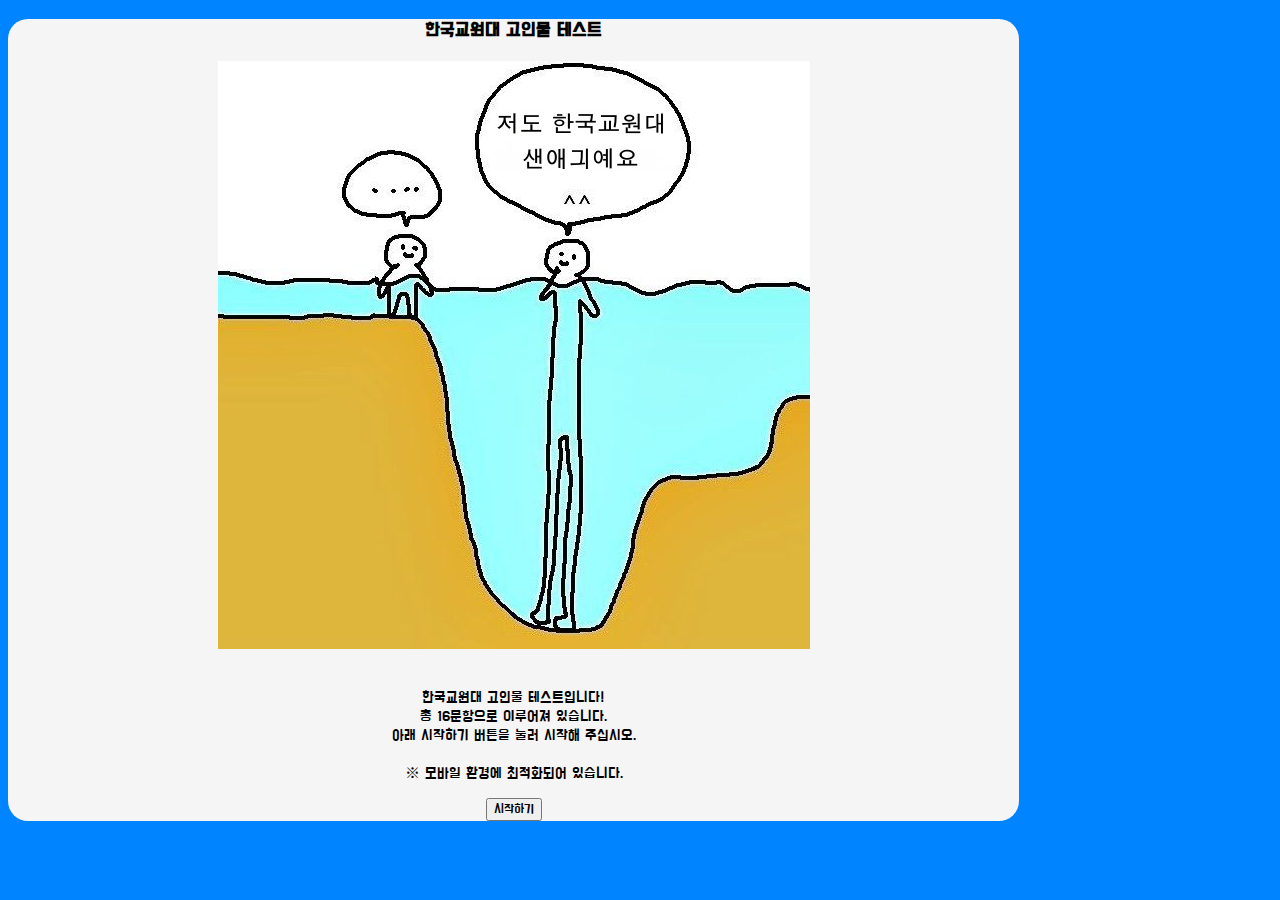
<file: index.html>
<!DOCTYPE html>
<html lang="ko" dir="Itr">
    <head>
        <meta charset="utf-8">
        <meta name="viewport" content="width=device-width, initial-scale=1">
        <meta name="author" content="seniorGroup">
        <meta name="keywords" content="한국교원대 고인물 테스트">
        <meta name="description" content="한국교원대 고인물 테스트">

        <!-- sns share-->
        <meta property = "og:url" content="https://knuetest.netlify.app" />
        <meta property = "og:title" content="한국교원대 고인물 테스트" />
        <meta property = "og:type" content="website" />
        <meta property = "og:image" content="../img/main.png" />
        <meta property = "og:description" content="앗! 고인물 테스트 컵라면보다 빠르다" />

        <!--favicon-->
        <link rel="shortcut icon" href="img/favicon.ico">
        <link rel="apple-touch-icon-precomposed" href="img/favicon.ico"/>

        <title>한국교원대 고인물 테스트</title>
        <link href="https://cdn.jsdelivr.net/npm/bootstrap@5.1.3/dist/css/bootstrap.min.css" rel="stylesheet" integrity="sha384-1BmE4kWBq78iYhFldvKuhfTAU6auU8tT94WrHftjDbrCEXSU1oBoqyl2QvZ6jIW3" crossorigin="anonymous">
        <link rel="preconnect" href="https://fonts.googleapis.com">
        <link rel="preconnect" href="https://fonts.gstatic.com" crossorigin>
        <link href="https://fonts.googleapis.com/css2?family=Do+Hyeon&display=swap" rel="stylesheet">
        <link rel="stylesheet" href="./css/default.css">
        <link rel="stylesheet" href="./css/main.css">
        <link rel="stylesheet" href="./css/qna.css">
        <link rel="stylesheet" href="./css/animation.css">
        <link rel="stylesheet" href="./css/result.css">
        <script src="https://developers.kakao.com/sdk/js/kakao.js"></script>
        <script>
            Kakao.init('72b50a4f527774d65988cca57b450624');
            Kakao.isInitialized()
        </script>
    </head>

    <body>
        <div class="container"> <!-- 12등분 -->
            <section id="main" class="mx-auto my-5 px-3 py-5">
                <h3 class="pt-5">한국교원대 고인물 테스트</h3>
                <div class="col-lg-6 col-md-8 col-sm-10 col-12 mx-auto"> <!-- 6등분 -->
                    <img src="./img/main.png" alt="mainImage" class="img-fluid">
                </div>
                <p>
                    <br>
                    한국교원대 고인물 테스트입니다!<br>
                    총 16문항으로 이루어져 있습니다.<br>
                    아래 시작하기 버튼을 눌러 시작해 주십시오.
                    <br><br>
                    ※ 모바일 환경에 최적화되어 있습니다.
                </p>
                <div class="d-grid gap-2">
                    <!--https://getbootstrap.kr/docs/5.1/components/buttons/-->
                    <button type="button" class="btn btn-primary mt-3 btn-lg" onclick="js:begin()">시작하기</button>
                </div>
            </section>
            <section id="qna">
                <div class="status mx-auto mt-2">
                    <div class="statusBar">
                    </div>
                </div>
                <div class="qBox my-3 py-3 mx-auto">
                </div>
                <div id="qnaImg" class="my-3 col-lg-6 col-md-8 col-sm-10 col-12 mx-auto">
                </div>
                <div class="answerBox">
                </div>
                <script type="text/javascript">
                    function moveHome(){
                      location.href = "./index.html";
                    }
                </script>
                <div class="d-grid gap-2">
                    <button type="button" class="btn btn-primary mt-3 btn-lg" onclick="js:moveHome()">테스트 다시하기</button>
                </div>
            </section>
            <section id="result" class="mx-auto my-5 py-5 px-3">
                <h1 class="pt-5">당신의 결과는?!?!?</h1>
                <div class="resultname">

                </div>
                <div id="resultImg" class="my-3 col-lg-6 col-md-8 col-sm-10 col-12 mx-auto">
                </div>
                <div class="resultDesc">

                </div>
                <div class="d-grid gap-2">
                    <button type="button" class="kakao btn btn-primary mt-3 btn-lg" onclick="js:setShare()">공유하기</button>
                </div>
                
                <script type="text/javascript">
                    function moveHome(){
                      location.href = "./index.html";
                    }
                </script>
                <div class="d-grid gap-2">
                    <button type="button" class="btn btn-primary mt-3 btn-lg" onclick="js:moveHome()">테스트 다시하기</button>
                </div>
                <div id="imgList" class="my-3 col-lg-6 col-md-8 col-sm-10 col-12 mx-auto">
                </div>
            </section>
            <script src="./js/data.js" charset="utf-8"></script>
            <script src="./js/start.js" charset="utf-8"></script>
            <script src="./js/share.js" charset="utf-8"></script>
        </div>
    </body>
</html>
</file>
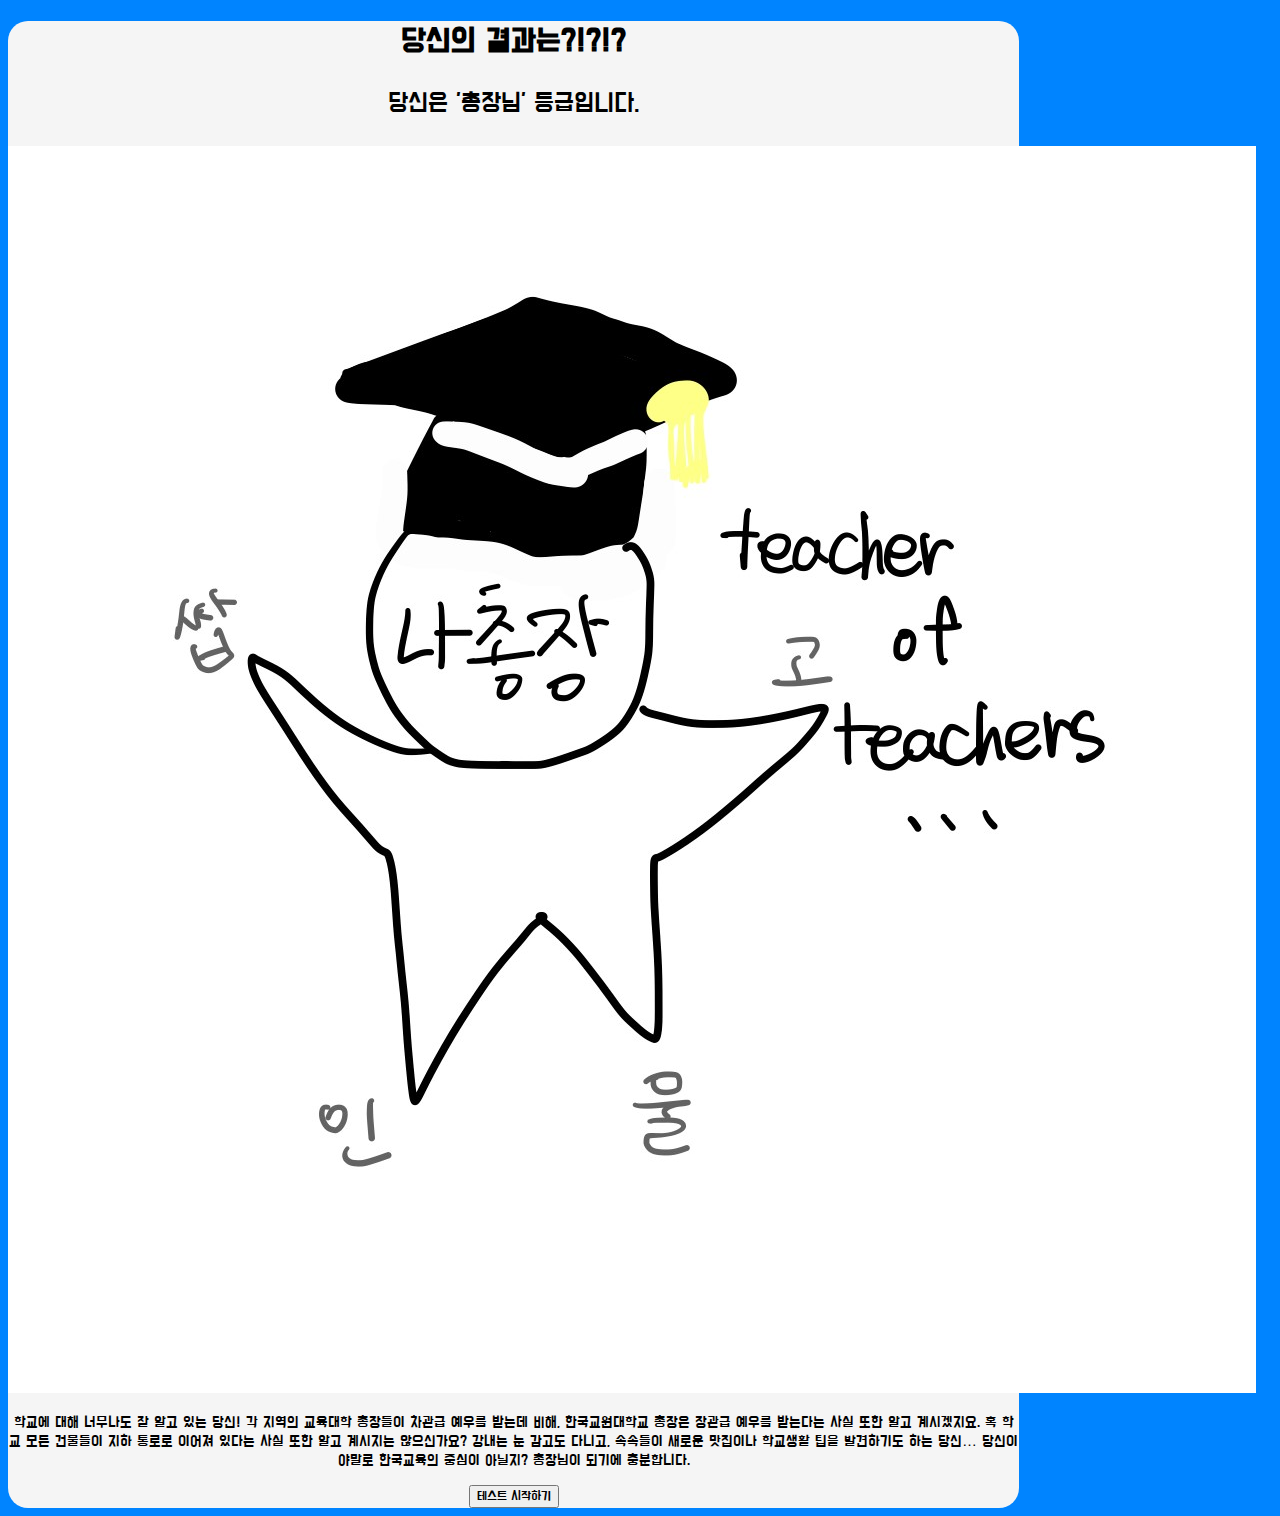
<file: page/result-0.html>
<!DOCTYPE html>
<html lang="ko" dir="Itr">
    <head>
        <meta charset="utf-8">
        <meta name="viewport" content="width=device-width, initial-scale=1">
        <meta name="author" content="seniorGroup">
        <meta name="keywords" content="한국교원대 고인물 테스트">
        <meta name="description" content="한국교원대 고인물 테스트">

        <!-- sns share-->
        <meta property = "og:url" content="https://knuetest.netlify.app" />
        <meta property = "og:title" content="한국교원대 고인물 테스트" />
        <meta property = "og:type" content="website" />
        <meta property = "og:image" content="../img/main.png" />
        <meta property = "og:description" content="앗! 고인물 테스트 컵라면보다 빠르다" />

        <!--favicon-->
        <link rel="shortcut icon" href="../img/favicon.ico">
        <link rel="apple-touch-icon-precomposed" href="../img/favicon.ico"/>

        <title>한국교원대 고인물 테스트</title>
        <link href="https://cdn.jsdelivr.net/npm/bootstrap@5.1.3/dist/css/bootstrap.min.css" rel="stylesheet" integrity="sha384-1BmE4kWBq78iYhFldvKuhfTAU6auU8tT94WrHftjDbrCEXSU1oBoqyl2QvZ6jIW3" crossorigin="anonymous">
        <link rel="preconnect" href="https://fonts.googleapis.com">
        <link rel="preconnect" href="https://fonts.gstatic.com" crossorigin>
        <link href="https://fonts.googleapis.com/css2?family=Do+Hyeon&display=swap" rel="stylesheet">
        <link rel="stylesheet" href="../css/default.css">
        <link rel="stylesheet" href="../css/result.css">
    </head>
    <body>
        <section id="shareResult" class="mx-auto my-5 py-5 px-3">
            <h1 class="pt-5">당신의 결과는?!?!?</h1>
            <div class="resultname">
                <p>당신은 '총장님' 등급입니다.</p>
            </div>
            <div id="resultImg" class="my-3 col-lg-6 col-md-8 col-sm-10 col-12 mx-auto">
                <img src="../img/image-0.jpg" alt="0" class="img-fluid">
            </div>
            <div class="resultDesc">
                <p>학교에 대해 너무나도 잘 알고 있는 당신!
                    각 지역의 교육대학 총장들이 차관급 예우를 받는데 비해,
                    한국교원대학교 총장은 장관급 예우를 받는다는 사실 또한 알고 계시겠지요.
                    혹 학교 모든 건물들이 지하 통로로 이어져 있다는 사실 또한 알고 계시지는 않으신가요? 강내는 눈 감고도 다니고,
                    속속들이 새로운 맛집이나 학교생활 팁을 발견하기도 하는 당신… 당신이야말로 한국교육의 중심이 아닐지? 총장님이 되기에 충분합니다. 
                </p>
            </div>
            <script type="text/javascript">
                function moveHome(){
                  location.href = "/index.html";
                }
            </script>
            <div class="d-grid gap-2">
                <button type="button" class="btn btn-primary mt-3 btn-lg" onclick="js:moveHome()">테스트 시작하기</button>
            </div>
        </section>
    </body>
</html>
</file>
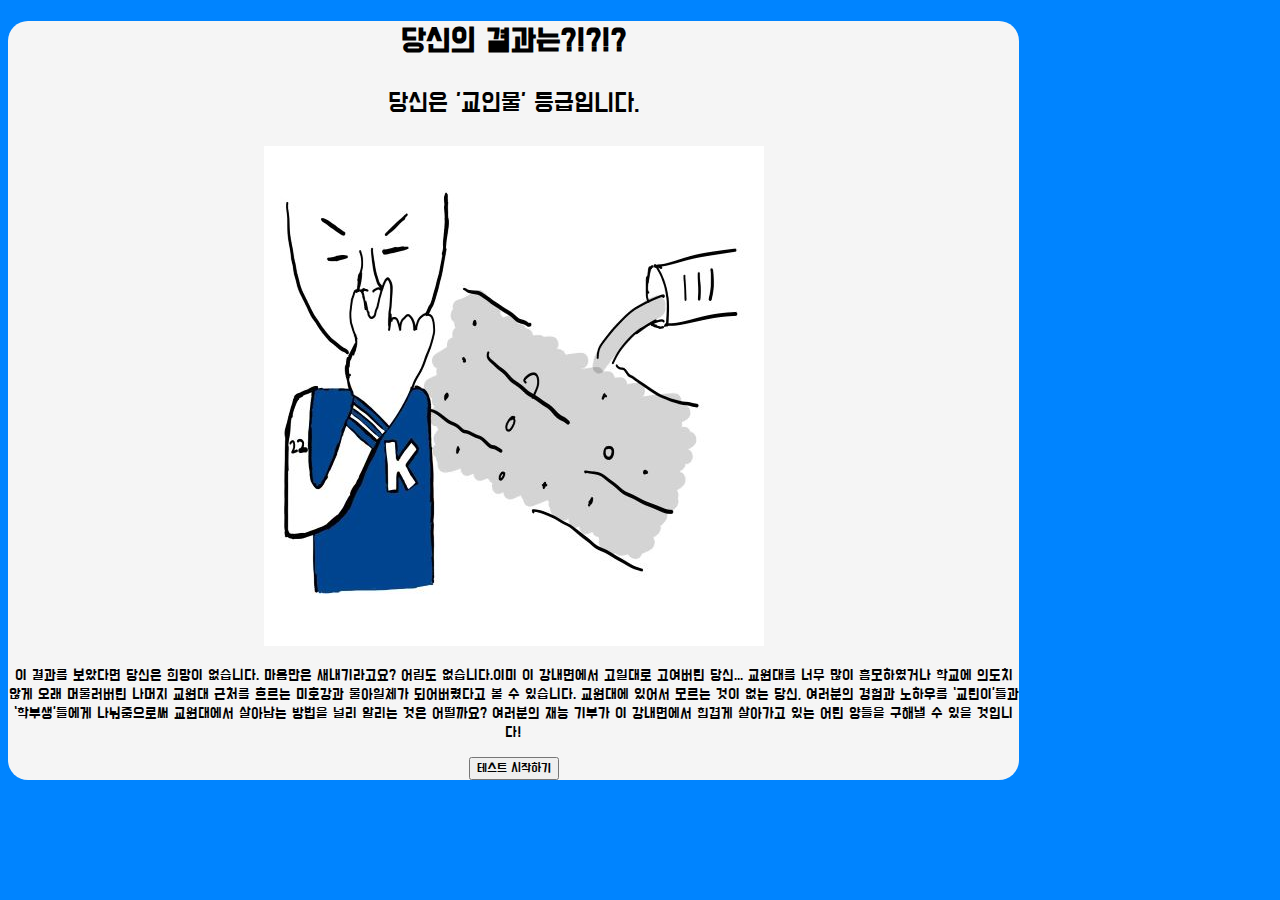
<file: page/result-1.html>
<!DOCTYPE html>
<html lang="ko" dir="Itr">
    <head>
        <meta charset="utf-8">
        <meta name="viewport" content="width=device-width, initial-scale=1">
        <meta name="author" content="seniorGroup">
        <meta name="keywords" content="한국교원대 고인물 테스트">
        <meta name="description" content="한국교원대 고인물 테스트">

        <!-- sns share-->
        <meta property = "og:url" content="https://knuetest.netlify.app" />
        <meta property = "og:title" content="한국교원대 고인물 테스트" />
        <meta property = "og:type" content="website" />
        <meta property = "og:image" content="../img/main.png" />
        <meta property = "og:description" content="앗! 고인물 테스트 컵라면보다 빠르다" />

        <!--favicon-->
        <link rel="shortcut icon" href="../img/favicon.ico">
        <link rel="apple-touch-icon-precomposed" href="../img/favicon.ico"/>

        <title>한국교원대 고인물 테스트</title>
        <link href="https://cdn.jsdelivr.net/npm/bootstrap@5.1.3/dist/css/bootstrap.min.css" rel="stylesheet" integrity="sha384-1BmE4kWBq78iYhFldvKuhfTAU6auU8tT94WrHftjDbrCEXSU1oBoqyl2QvZ6jIW3" crossorigin="anonymous">
        <link rel="preconnect" href="https://fonts.googleapis.com">
        <link rel="preconnect" href="https://fonts.gstatic.com" crossorigin>
        <link href="https://fonts.googleapis.com/css2?family=Do+Hyeon&display=swap" rel="stylesheet">
        <link rel="stylesheet" href="../css/default.css">
        <link rel="stylesheet" href="../css/result.css">
    </head>
    <body>
        <section id="shareResult" class="mx-auto my-5 py-5 px-3">
            <h1 class="pt-5">당신의 결과는?!?!?</h1>
            <div class="resultname">
                <p>당신은 '교인물' 등급입니다.</p>
            </div>
            <div id="resultImg" class="my-3 col-lg-6 col-md-8 col-sm-10 col-12 mx-auto">
                <img src="../img/image-1.jpg" alt="0" class="img-fluid">
            </div>
            <div class="resultDesc">
                <p>이 결과를 보았다면 당신은 희망이 없습니다.
                    마음만은 새내기라고요? 어림도 없습니다.이미 이 강내면에서 고일대로 고여버린 당신...
                    교원대를 너무 많이 흠모하였거나 학교에 의도치 않게 오래 머물러버린 나머지 교원대 근처를 흐르는 미호강과 물아일체가 되어버렸다고 볼 수 있습니다.
                    교원대에 있어서 모르는 것이 없는 당신, 여러분의 경험과 노하우를 ‘교린이’들과 ‘학부생’들에게 나눠줌으로써 교원대에서 살아남는 방법을 널리 알리는 것은 어떨까요?
                    여러분의 재능 기부가 이 강내면에서 힘겹게 살아가고 있는 어린 양들을 구해낼 수 있을 것입니다!
                </p>
            </div>
            <script type="text/javascript">
                function moveHome(){
                  location.href = "/index.html";
                }
            </script>
            <div class="d-grid gap-2">
                <button type="button" class="btn btn-primary mt-3 btn-lg" onclick="js:moveHome()">테스트 시작하기</button>
            </div>
        </section>
    </body>
</html>
</file>
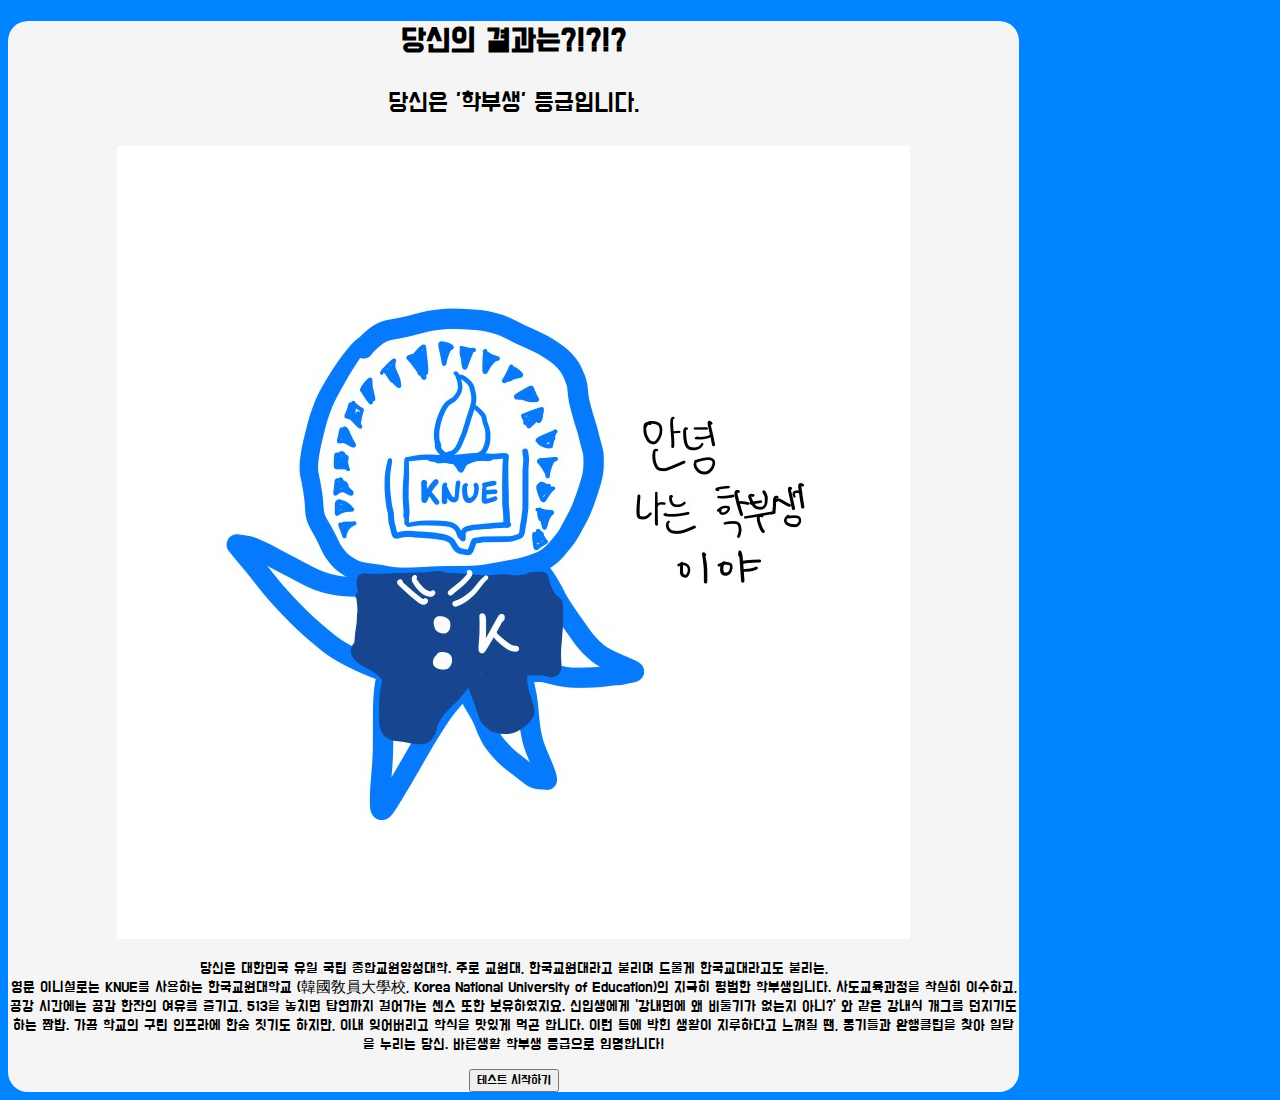
<file: page/result-2.html>
<!DOCTYPE html>
<html lang="ko" dir="Itr">
    <head>
        <meta charset="utf-8">
        <meta name="viewport" content="width=device-width, initial-scale=1">
        <meta name="author" content="seniorGroup">
        <meta name="keywords" content="한국교원대 고인물 테스트">
        <meta name="description" content="한국교원대 고인물 테스트">

        <!-- sns share-->
        <meta property = "og:url" content="https://knuetest.netlify.app" />
        <meta property = "og:title" content="한국교원대 고인물 테스트" />
        <meta property = "og:type" content="website" />
        <meta property = "og:image" content="../img/main.png" />
        <meta property = "og:description" content="앗! 고인물 테스트 컵라면보다 빠르다" />

        <!--favicon-->
        <link rel="shortcut icon" href="../img/favicon.ico">
        <link rel="apple-touch-icon-precomposed" href="../img/favicon.ico"/>

        <title>한국교원대 고인물 테스트</title>
        <link href="https://cdn.jsdelivr.net/npm/bootstrap@5.1.3/dist/css/bootstrap.min.css" rel="stylesheet" integrity="sha384-1BmE4kWBq78iYhFldvKuhfTAU6auU8tT94WrHftjDbrCEXSU1oBoqyl2QvZ6jIW3" crossorigin="anonymous">
        <link rel="preconnect" href="https://fonts.googleapis.com">
        <link rel="preconnect" href="https://fonts.gstatic.com" crossorigin>
        <link href="https://fonts.googleapis.com/css2?family=Do+Hyeon&display=swap" rel="stylesheet">
        <link rel="stylesheet" href="../css/default.css">
        <link rel="stylesheet" href="../css/result.css">
    </head>
    <body>
        <section id="shareResult" class="mx-auto my-5 py-5 px-3">
            <h1 class="pt-5">당신의 결과는?!?!?</h1>
            <div class="resultname">
                <p>당신은 '학부생' 등급입니다.</p>
            </div>
            <div id="resultImg" class="my-3 col-lg-6 col-md-8 col-sm-10 col-12 mx-auto">
                <img src="../img/image-2.jpg" alt="0" class="img-fluid">
            </div>
            <div class="resultDesc">
                <p>당신은 대한민국 유일 국립 종합교원양성대학. 주로 교원대, 한국교원대라고 불리며 드물게 한국교대라고도 불리는,<br>
                    영문 이니셜로는 KNUE를 사용하는 한국교원대학교 (韓國敎員大學校, Korea National University of Education)의 지극히 평범한 학부생입니다.
                    사도교육과정을 착실히 이수하고, 공강 시간에는 공감 한잔의 여유를 즐기고, 513을 놓치면 탑연까지 걸어가는 센스 또한 보유하였지요.
                    신입생에게 ‘강내면에 왜 비둘기가 없는지 아니?' 와 같은 강내식 개그를 던지기도 하는 짬밥. 가끔 학교의 구린 인프라에 한숨 짓기도 하지만,
                    이내 잊어버리고 학식을 맛있게 먹곤 합니다. 이런 틀에 박힌 생활이 지루하다고 느껴질 땐, 동기들과 완행클럽을 찾아 일탈을 누리는 당신. 바른생활 학부생 등급으로 임명합니다!
                </p>
            </div>
            <script type="text/javascript">
                function moveHome(){
                  location.href = "/index.html";
                }
            </script>
            <div class="d-grid gap-2">
                <button type="button" class="btn btn-primary mt-3 btn-lg" onclick="js:moveHome()">테스트 시작하기</button>
            </div>
        </section>
    </body>
</html>
</file>
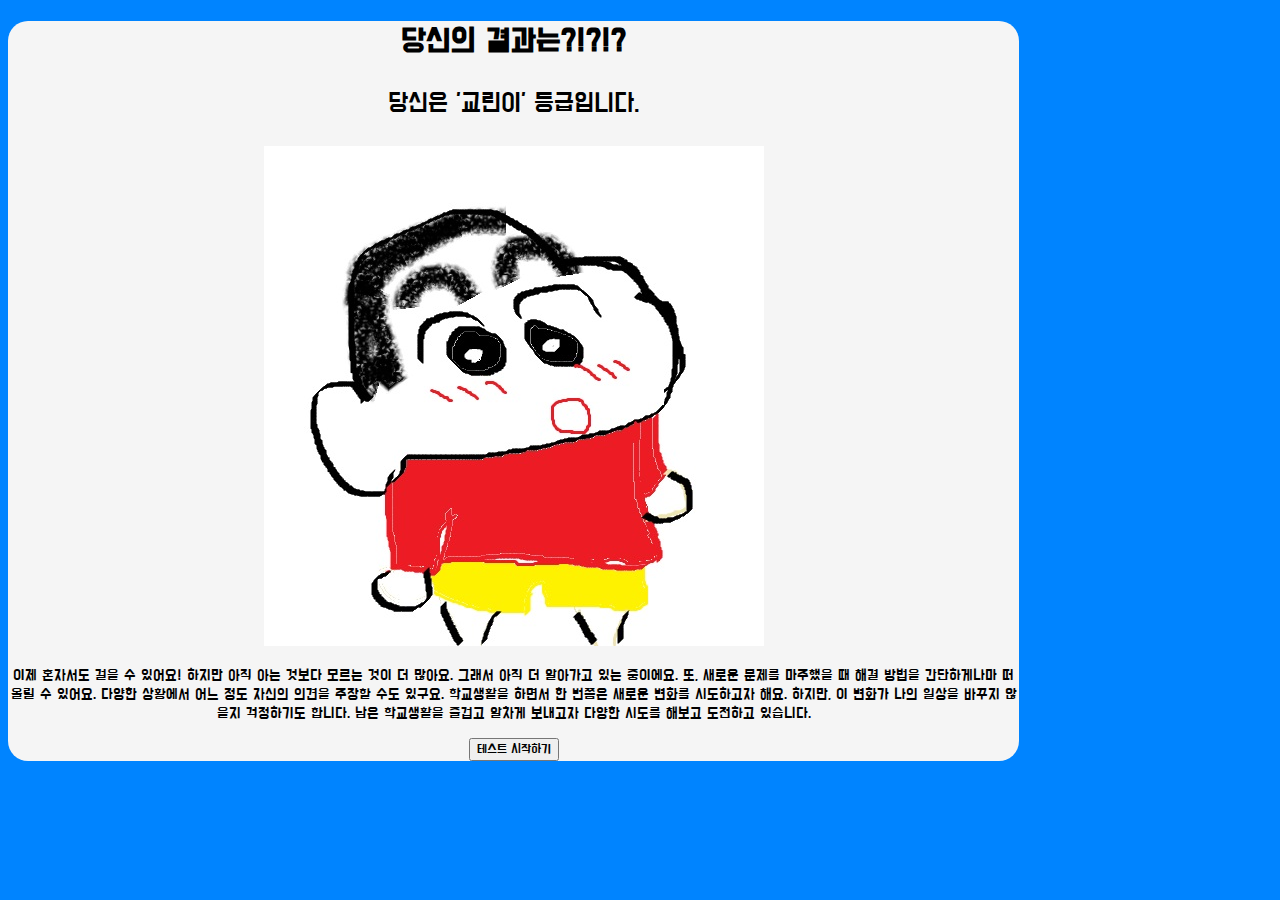
<file: page/result-3.html>
<!DOCTYPE html>
<html lang="ko" dir="Itr">
    <head>
        <meta charset="utf-8">
        <meta name="viewport" content="width=device-width, initial-scale=1">
        <meta name="author" content="seniorGroup">
        <meta name="keywords" content="한국교원대 고인물 테스트">
        <meta name="description" content="한국교원대 고인물 테스트">

        <!-- sns share-->
        <meta property = "og:url" content="https://knuetest.netlify.app" />
        <meta property = "og:title" content="한국교원대 고인물 테스트" />
        <meta property = "og:type" content="website" />
        <meta property = "og:image" content="../img/main.png" />
        <meta property = "og:description" content="앗! 고인물 테스트 컵라면보다 빠르다" />

        <!--favicon-->
        <link rel="shortcut icon" href="../img/favicon.ico">
        <link rel="apple-touch-icon-precomposed" href="../img/favicon.ico"/>

        <title>한국교원대 고인물 테스트</title>
        <link href="https://cdn.jsdelivr.net/npm/bootstrap@5.1.3/dist/css/bootstrap.min.css" rel="stylesheet" integrity="sha384-1BmE4kWBq78iYhFldvKuhfTAU6auU8tT94WrHftjDbrCEXSU1oBoqyl2QvZ6jIW3" crossorigin="anonymous">
        <link rel="preconnect" href="https://fonts.googleapis.com">
        <link rel="preconnect" href="https://fonts.gstatic.com" crossorigin>
        <link href="https://fonts.googleapis.com/css2?family=Do+Hyeon&display=swap" rel="stylesheet">
        <link rel="stylesheet" href="../css/default.css">
        <link rel="stylesheet" href="../css/result.css">
    </head>
    <body>
        <section id="shareResult" class="mx-auto my-5 py-5 px-3">
            <h1 class="pt-5">당신의 결과는?!?!?</h1>
            <div class="resultname">
                <p>당신은 '교린이' 등급입니다.</p>
            </div>
            <div id="resultImg" class="my-3 col-lg-6 col-md-8 col-sm-10 col-12 mx-auto">
                <img src="../img/image-3.jpg" alt="0" class="img-fluid">
            </div>
            <div class="resultDesc">
                <p>이제 혼자서도 걸을 수 있어요!
                    하지만 아직 아는 것보다 모르는 것이 더 많아요.
                    그래서 아직 더 알아가고 있는 중이에요.
                    또, 새로운 문제를 마주했을 때 해결 방법을 간단하게나마 떠올릴 수 있어요.
                    다양한 상황에서 어느 정도 자신의 의견을 주장할 수도 있구요.
                    학교생활을 하면서 한 번쯤은 새로운 변화를 시도하고자 해요.
                    하지만, 이 변화가 나의 일상을 바꾸지 않을지 걱정하기도 합니다.
                    남은 학교생활을 즐겁고 알차게 보내고자 다양한 시도를 해보고 도전하고 있습니다.
                    </p>
            </div>
            <script type="text/javascript">
                function moveHome(){
                  location.href = "/index.html";
                }
            </script>
            <div class="d-grid gap-2">
                <button type="button" class="btn btn-primary mt-3 btn-lg" onclick="js:moveHome()">테스트 시작하기</button>
            </div>
        </section>
    </body>
</html>
</file>
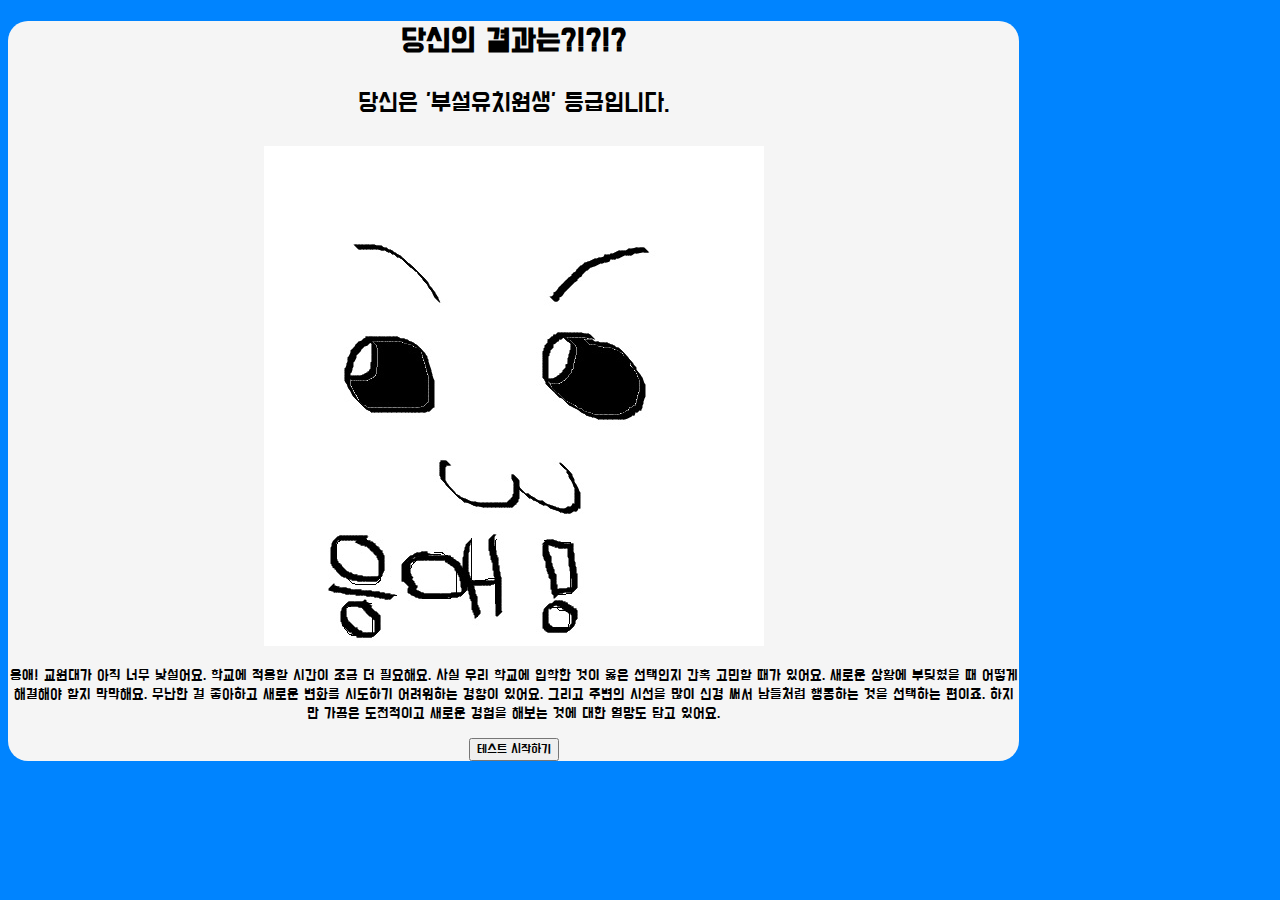
<file: page/result-4.html>
<!DOCTYPE html>
<html lang="ko" dir="Itr">
    <head>
        <meta charset="utf-8">
        <meta name="viewport" content="width=device-width, initial-scale=1">
        <meta name="author" content="seniorGroup">
        <meta name="keywords" content="한국교원대 고인물 테스트">
        <meta name="description" content="한국교원대 고인물 테스트">

        <!-- sns share-->
        <meta property = "og:url" content="https://knuetest.netlify.app" />
        <meta property = "og:title" content="한국교원대 고인물 테스트" />
        <meta property = "og:type" content="website" />
        <meta property = "og:image" content="../img/main.png" />
        <meta property = "og:description" content="앗! 고인물 테스트 컵라면보다 빠르다" />

        <!--favicon-->
        <link rel="shortcut icon" href="../img/favicon.ico">
        <link rel="apple-touch-icon-precomposed" href="../img/favicon.ico"/>

        <title>한국교원대 고인물 테스트</title>
        <link href="https://cdn.jsdelivr.net/npm/bootstrap@5.1.3/dist/css/bootstrap.min.css" rel="stylesheet" integrity="sha384-1BmE4kWBq78iYhFldvKuhfTAU6auU8tT94WrHftjDbrCEXSU1oBoqyl2QvZ6jIW3" crossorigin="anonymous">
        <link rel="preconnect" href="https://fonts.googleapis.com">
        <link rel="preconnect" href="https://fonts.gstatic.com" crossorigin>
        <link href="https://fonts.googleapis.com/css2?family=Do+Hyeon&display=swap" rel="stylesheet">
        <link rel="stylesheet" href="../css/default.css">
        <link rel="stylesheet" href="../css/result.css">
    </head>
    <body>
        <section id="shareResult" class="mx-auto my-5 py-5 px-3">
            <h1 class="pt-5">당신의 결과는?!?!?</h1>
            <div class="resultname">
                <p>당신은 '부설유치원생' 등급입니다.</p>
            </div>
            <div id="resultImg" class="my-3 col-lg-6 col-md-8 col-sm-10 col-12 mx-auto">
                <img src="../img/image-4.jpg" alt="0" class="img-fluid">
            </div>
            <div class="resultDesc">
                <p>응애! 교원대가 아직 너무 낯설어요. 학교에 적응할 시간이 조금 더 필요해요.
                    사실 우리 학교에 입학한 것이 옳은 선택인지 간혹 고민할 때가 있어요.
                    새로운 상황에 부딪혔을 때 어떻게 해결해야 할지 막막해요.
                    무난한 걸 좋아하고 새로운 변화를 시도하기 어려워하는 경향이 있어요.
                    그리고 주변의 시선을 많이 신경 써서 남들처럼 행동하는 것을 선택하는 편이죠.
                    하지만 가끔은 도전적이고 새로운 경험을 해보는 것에 대한 열망도 담고 있어요.
                    </p>
            </div>
            <script type="text/javascript">
                function moveHome(){
                  location.href = "/index.html";
                }
            </script>
            <div class="d-grid gap-2">
                <button type="button" class="btn btn-primary mt-3 btn-lg" onclick="js:moveHome()">테스트 시작하기</button>
            </div>
        </section>
    </body>
</html>
</file>
<file: css/default.css>
body{
    background-color : rgb(0, 132, 255);
}

*{
    font-family: 'Do Hyeon', sans-serif;
}
</file>
<file: css/main.css>
#main{
    background-color: whitesmoke;
    width: 80%;
    text-align: center;
    border-radius: 20px;
}

p{
    font-size: 15px;
}
</file>
<file: css/qna.css>
#qna{
    display: none;
}

.qBox{
    background-color: whitesmoke;
    text-align: center;
    font-size: 20px;
    width: 100%;
}

.answerList{
    background-color: whitesmoke;
    text-align: left;
    border-radius: 10px;
    display: block;
    width: 80%;
    border: 0px;
    font-size: 16px;
}

.answerList:hover, .answerList:focus{
    background-color: rgb(186, 239, 252);
}

.status{
    height: 20px;
    width: 80%;
    background-color: white;
    border-radius: 10px;
}

.statusBar{
    height: 100%;
    border-radius: 10px;
    /* Permalink - use to edit and share this gradient: https://colorzilla.com/gradient-editor/#b4e391+0,61c419+50,b4e391+100;Green+3D */
    background: #b4e391; /* Old browsers */
    background: -moz-linear-gradient(top, #b4e391 0%, #61c419 50%, #b4e391 100%); /* FF3.6-15 */
    background: -webkit-linear-gradient(top, #b4e391 0%,#61c419 50%,#b4e391 100%); /* Chrome10-25,Safari5.1-6 */
    background: linear-gradient(to bottom, #b4e391 0%,#61c419 50%,#b4e391 100%); /* W3C, IE10+, FF16+, Chrome26+, Opera12+, Safari7+ */
    filter: progid:DXImageTransform.Microsoft.gradient( startColorstr='#b4e391', endColorstr='#b4e391',GradientType=0 ); /* IE6-9 */

}
</file>
<file: css/animation.css>
/*http://www.tcpschool.com/css/css3_transform_animation*/
@keyframes fadein {
    from { opacity: 0; }
    to { opacity: 1; }
}

@keyframes fadeout {
    from { opacity: 1; }
    to { opacity: 0; }
}

/*크롬 ver*/
@-webkit-keyframes fadein {
    from { opacity: 0; }
    to { opacity: 1; }
}

@-webkit-keyframes fadeout {
    from { opacity: 1; }
    to { opacity: 0; }
}

.fadein{
    animation: fadein;
    animation-duration: 0.5s;
}

.fadeout{
    animation: fadeout;
    animation-duration: 0.5s;
}
</file>
<file: css/result.css>
#result{
    display: none;
    background-color: whitesmoke;
    width: 80%;
    text-align: center;
    border-radius: 20px;
}

#shareResult{
    background-color: whitesmoke;
    width: 80%;
    text-align: center;
    border-radius: 20px;
}

.resultname{
    font-size: 26px;
}

.resultDesc{
    font-size: 15px;
}
</file>
